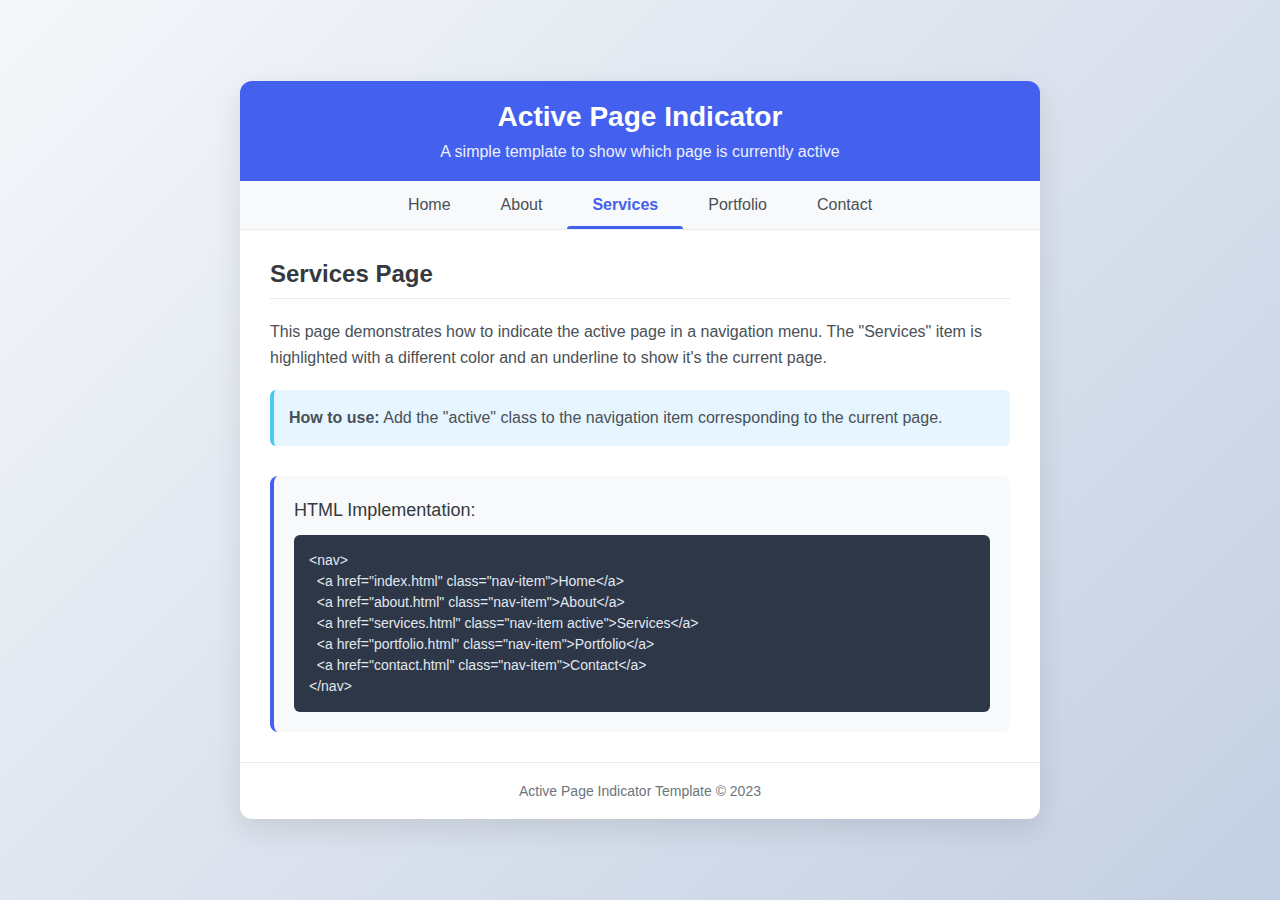
<file: templates/daily_exercise_documentation.html>
<!DOCTYPE html>
<html lang="en">
<head>
    <meta charset="UTF-8">
    <meta name="viewport" content="width=device-width, initial-scale=1.0">
    <title>Active Page Indicator</title>
    <style>
        * {
            margin: 0;
            padding: 0;
            box-sizing: border-box;
            font-family: 'Segoe UI', Tahoma, Geneva, Verdana, sans-serif;
        }
        
        body {
            background: linear-gradient(135deg, #f5f7fa 0%, #c3cfe2 100%);
            min-height: 100vh;
            display: flex;
            justify-content: center;
            align-items: center;
            padding: 20px;
        }
        
        .container {
            max-width: 800px;
            width: 100%;
            background: white;
            border-radius: 12px;
            box-shadow: 0 10px 30px rgba(0, 0, 0, 0.1);
            overflow: hidden;
        }
        
        header {
            background: #4361ee;
            color: white;
            padding: 20px;
            text-align: center;
        }
        
        h1 {
            font-size: 28px;
            margin-bottom: 10px;
        }
        
        .subtitle {
            font-size: 16px;
            opacity: 0.9;
        }
        
        .nav-container {
            background: #f8f9fa;
            padding: 0 20px;
            border-bottom: 1px solid #e9ecef;
        }
        
        nav {
            display: flex;
            justify-content: center;
        }
        
        .nav-item {
            padding: 15px 25px;
            text-decoration: none;
            color: #495057;
            font-weight: 500;
            position: relative;
            transition: all 0.3s ease;
        }
        
        .nav-item:hover {
            color: #4361ee;
            background: rgba(67, 97, 238, 0.05);
        }
        
        .nav-item.active {
            color: #4361ee;
            font-weight: 600;
        }
        
        .nav-item.active::after {
            content: '';
            position: absolute;
            bottom: 0;
            left: 0;
            width: 100%;
            height: 3px;
            background: #4361ee;
            border-radius: 3px 3px 0 0;
        }
        
        .content {
            padding: 30px;
            min-height: 300px;
        }
        
        .page-title {
            font-size: 24px;
            color: #343a40;
            margin-bottom: 20px;
            padding-bottom: 10px;
            border-bottom: 1px solid #e9ecef;
        }
        
        .page-content {
            line-height: 1.6;
            color: #495057;
        }
        
        .code-container {
            background: #f8f9fa;
            border-radius: 8px;
            padding: 20px;
            margin-top: 30px;
            border-left: 4px solid #4361ee;
        }
        
        .code-title {
            font-size: 18px;
            margin-bottom: 10px;
            color: #343a40;
        }
        
        pre {
            background: #2d3748;
            color: #e2e8f0;
            padding: 15px;
            border-radius: 6px;
            overflow-x: auto;
            font-size: 14px;
            line-height: 1.5;
        }
        
        .instructions {
            margin-top: 20px;
            padding: 15px;
            background: #e7f5ff;
            border-radius: 6px;
            border-left: 4px solid #4cc9f0;
        }
        
        footer {
            text-align: center;
            padding: 20px;
            color: #6c757d;
            font-size: 14px;
            border-top: 1px solid #e9ecef;
        }
        
        @media (max-width: 600px) {
            nav {
                flex-direction: column;
            }
            
            .nav-item {
                text-align: center;
                border-bottom: 1px solid #e9ecef;
            }
            
            .nav-item.active::after {
                height: 100%;
                width: 4px;
                left: 0;
                top: 0;
            }
        }
    </style>
</head>
<body>
    <div class="container">
        <header>
            <h1>Active Page Indicator</h1>
            <div class="subtitle">A simple template to show which page is currently active</div>
        </header>
        
        <div class="nav-container">
            <nav>
                <a href="#" class="nav-item">Home</a>
                <a href="#" class="nav-item">About</a>
                <a href="#" class="nav-item active">Services</a>
                <a href="#" class="nav-item">Portfolio</a>
                <a href="#" class="nav-item">Contact</a>
            </nav>
        </div>
        
        <div class="content">
            <h2 class="page-title">Services Page</h2>
            <div class="page-content">
                <p>This page demonstrates how to indicate the active page in a navigation menu. The "Services" item is highlighted with a different color and an underline to show it's the current page.</p>
                
                <div class="instructions">
                    <p><strong>How to use:</strong> Add the "active" class to the navigation item corresponding to the current page.</p>
                </div>
                
                <div class="code-container">
                    <div class="code-title">HTML Implementation:</div>
                    <pre>&lt;nav&gt;
  &lt;a href="index.html" class="nav-item"&gt;Home&lt;/a&gt;
  &lt;a href="about.html" class="nav-item"&gt;About&lt;/a&gt;
  &lt;a href="services.html" class="nav-item active"&gt;Services&lt;/a&gt;
  &lt;a href="portfolio.html" class="nav-item"&gt;Portfolio&lt;/a&gt;
  &lt;a href="contact.html" class="nav-item"&gt;Contact&lt;/a&gt;
&lt;/nav&gt;</pre>
                </div>
            </div>
        </div>
        
        <footer>
            <p>Active Page Indicator Template &copy; 2023</p>
        </footer>
    </div>

    <script>
        // Simple script to demonstrate active page switching
        document.addEventListener('DOMContentLoaded', function() {
            const navItems = document.querySelectorAll('.nav-item');
            
            navItems.forEach(item => {
                item.addEventListener('click', function(e) {
                    e.preventDefault();
                    
                    // Remove active class from all items
                    navItems.forEach(navItem => {
                        navItem.classList.remove('active');
                    });
                    
                    // Add active class to clicked item
                    this.classList.add('active');
                    
                    // Update page title to reflect the active page
                    const pageTitle = document.querySelector('.page-title');
                    pageTitle.textContent = this.textContent + ' Page';
                });
            });
        });
    </script>
</body>
</html>
</file>
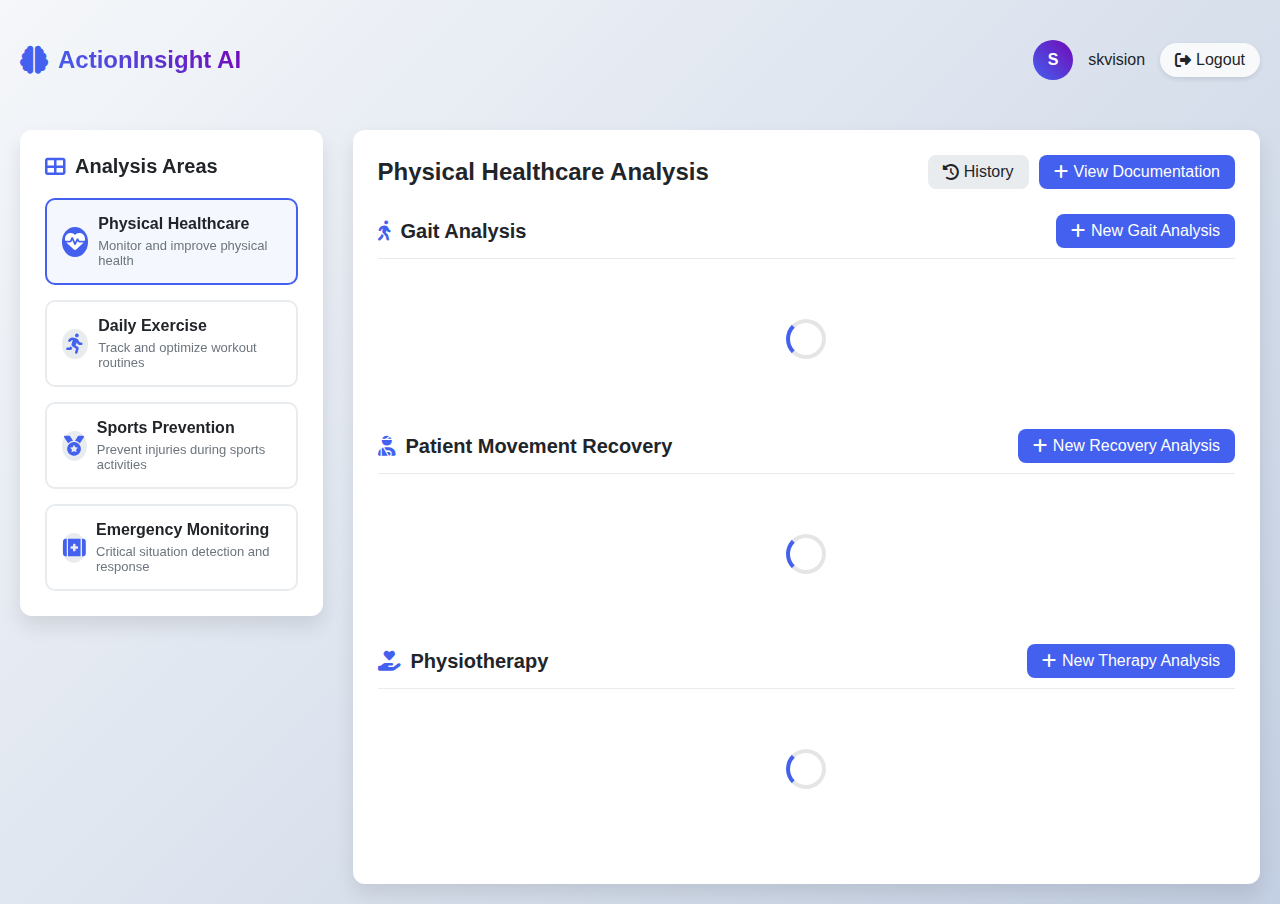
<file: templates/dashboard.html>
<!DOCTYPE html>
<html lang="en">
<head>
    <meta charset="UTF-8">
    <meta name="viewport" content="width=device-width, initial-scale=1.0">
    <title>ActionInsight AI | Dashboard</title>
    <link rel="stylesheet" href="https://cdnjs.cloudflare.com/ajax/libs/font-awesome/6.4.0/css/all.min.css">
    <style>
        :root {
            --primary: #4361ee;
            --primary-dark: #3a56d4;
            --secondary: #7209b7;
            --success: #4cc9f0;
            --warning: #f8961e;
            --danger: #e63946;
            --light: #f8f9fa;
            --dark: #212529;
            --gray: #6c757d;
            --light-gray: #e9ecef;
            --card-shadow: 0 10px 20px rgba(0, 0, 0, 0.1);
            --transition: all 0.3s ease;
            --border-radius: 12px;
        }

        * {
            margin: 0;
            padding: 0;
            box-sizing: border-box;
            font-family: 'Segoe UI', Tahoma, Geneva, Verdana, sans-serif;
        }

        body {
            background: linear-gradient(135deg, #f5f7fa 0%, #c3cfe2 100%);
            min-height: 100vh;
            color: var(--dark);
        }

        .container {
            max-width: 1400px;
            margin: 0 auto;
            padding: 20px;
        }

        /* Header Styles */
        header {
            display: flex;
            justify-content: space-between;
            align-items: center;
            padding: 20px 0;
            margin-bottom: 30px;
        }

        .logo {
            display: flex;
            align-items: center;
            gap: 10px;
        }

        .logo i {
            font-size: 28px;
            color: var(--primary);
        }

        .logo h1 {
            font-size: 24px;
            font-weight: 700;
            background: linear-gradient(45deg, var(--primary), var(--secondary));
            -webkit-background-clip: text;
            -webkit-text-fill-color: transparent;
        }

        .user-info {
            display: flex;
            align-items: center;
            gap: 15px;
        }

        .user-avatar {
            width: 40px;
            height: 40px;
            border-radius: 50%;
            background: linear-gradient(45deg, var(--primary), var(--secondary));
            display: flex;
            align-items: center;
            justify-content: center;
            color: white;
            font-weight: bold;
        }

        .logout-btn {
            background: var(--light);
            border: none;
            padding: 8px 15px;
            border-radius: 20px;
            cursor: pointer;
            display: flex;
            align-items: center;
            gap: 5px;
            font-weight: 500;
            transition: var(--transition);
            box-shadow: 0 2px 5px rgba(0, 0, 0, 0.1);
            text-decoration: none;
            color: inherit;
        }

        .logout-btn:hover {
            background: var(--primary);
            color: white;
        }

        /* Dashboard Content */
        .dashboard-content {
            display: grid;
            grid-template-columns: 1fr 3fr;
            gap: 30px;
        }

        /* Area Selection Panel */
        .area-selection {
            background: white;
            border-radius: var(--border-radius);
            padding: 25px;
            box-shadow: var(--card-shadow);
            height: fit-content;
            position: sticky;
            top: 20px;
        }

        .area-selection h2 {
            margin-bottom: 20px;
            font-size: 20px;
            color: var(--dark);
            display: flex;
            align-items: center;
            gap: 10px;
        }

        .area-selection h2 i {
            color: var(--primary);
        }

        .area-options {
            display: flex;
            flex-direction: column;
            gap: 15px;
        }

        .area-option {
            padding: 15px;
            border-radius: 10px;
            cursor: pointer;
            transition: var(--transition);
            border: 2px solid var(--light-gray);
            display: flex;
            align-items: center;
            gap: 10px;
        }

        .area-option:hover {
            border-color: var(--primary);
            transform: translateY(-3px);
        }

        .area-option.active {
            border-color: var(--primary);
            background: rgba(67, 97, 238, 0.05);
        }

        .area-option i {
            font-size: 20px;
            width: 30px;
            height: 30px;
            display: flex;
            align-items: center;
            justify-content: center;
            border-radius: 50%;
            background: var(--light-gray);
            color: var(--primary);
        }

        .area-option.active i {
            background: var(--primary);
            color: white;
        }

        .area-option h3 {
            font-size: 16px;
            margin-bottom: 5px;
        }

        .area-option p {
            font-size: 13px;
            color: var(--gray);
        }

        /* Main Dashboard Area */
        .dashboard-main {
            background: white;
            border-radius: var(--border-radius);
            padding: 25px;
            box-shadow: var(--card-shadow);
            min-height: 500px;
        }

        .dashboard-header {
            display: flex;
            justify-content: space-between;
            align-items: center;
            margin-bottom: 25px;
        }

        .dashboard-title {
            font-size: 24px;
            font-weight: 700;
            color: var(--dark);
        }

        .dashboard-actions {
            display: flex;
            gap: 10px;
        }

        .action-btn {
            padding: 8px 15px;
            border-radius: 8px;
            border: none;
            cursor: pointer;
            display: flex;
            align-items: center;
            gap: 5px;
            font-weight: 500;
            transition: var(--transition);
            text-decoration: none;
            color: inherit;
        }

        .primary-btn {
            background: var(--primary);
            color: white;
        }

        .primary-btn:hover {
            background: var(--primary-dark);
            transform: translateY(-2px);
        }

        .secondary-btn {
            background: var(--light-gray);
            color: var(--dark);
        }

        .secondary-btn:hover {
            background: #dcdcdc;
        }

        /* Area Content */
        .area-content {
            display: none;
        }

        .area-content.active {
            display: block;
            animation: fadeIn 0.5s ease;
        }

        @keyframes fadeIn {
            from { opacity: 0; transform: translateY(10px); }
            to { opacity: 1; transform: translateY(0); }
        }

        .welcome-message {
            text-align: center;
            padding: 40px 20px;
        }

        .welcome-message i {
            font-size: 60px;
            color: var(--primary);
            margin-bottom: 20px;
        }

        .welcome-message h2 {
            font-size: 28px;
            margin-bottom: 10px;
            color: var(--dark);
        }

        .welcome-message p {
            color: var(--gray);
            max-width: 600px;
            margin: 0 auto 30px;
            line-height: 1.6;
        }

        /* Subsection Styles */
        .subsection-container {
            margin-bottom: 30px;
        }

        .subsection-header {
            display: flex;
            justify-content: space-between;
            align-items: center;
            margin-bottom: 20px;
            padding-bottom: 10px;
            border-bottom: 1px solid var(--light-gray);
        }

        .subsection-title {
            font-size: 20px;
            font-weight: 600;
            color: var(--dark);
            display: flex;
            align-items: center;
            gap: 10px;
        }

        .subsection-title i {
            color: var(--primary);
        }

        .subsection-actions {
            display: flex;
            gap: 10px;
        }

        .subsection-grid {
            display: grid;
            grid-template-columns: repeat(auto-fill, minmax(300px, 1fr));
            gap: 20px;
        }

        /* Report Cards */
        .reports-grid {
            display: grid;
            grid-template-columns: repeat(auto-fill, minmax(300px, 1fr));
            gap: 20px;
        }

        .report-card {
            background: var(--light);
            border-radius: 10px;
            padding: 20px;
            transition: var(--transition);
            border-left: 4px solid var(--primary);
            position: relative;
            overflow: hidden;
        }

        .report-card:hover {
            transform: translateY(-5px);
            box-shadow: 0 5px 15px rgba(0, 0, 0, 0.1);
        }

        .report-header {
            display: flex;
            justify-content: space-between;
            align-items: center;
            margin-bottom: 15px;
        }

        .report-title {
            font-weight: 600;
            font-size: 16px;
        }

        .report-date {
            font-size: 12px;
            color: var(--gray);
        }

        .report-metrics {
            display: flex;
            justify-content: space-between;
            margin-bottom: 15px;
        }

        .metric {
            text-align: center;
        }

        .metric-value {
            font-size: 24px;
            font-weight: 700;
            color: var(--primary);
        }

        .metric-label {
            font-size: 12px;
            color: var(--gray);
        }

        .report-actions {
            display: flex;
            gap: 10px;
        }

        .report-btn {
            padding: 5px 10px;
            border-radius: 5px;
            border: none;
            cursor: pointer;
            font-size: 12px;
            transition: var(--transition);
            text-decoration: none;
            color: inherit;
            display: inline-block;
        }

        .view-btn {
            background: var(--primary);
            color: white;
        }

        .view-btn:hover {
            background: var(--primary-dark);
        }

        .share-btn {
            background: var(--light-gray);
            color: var(--dark);
        }

        .share-btn:hover {
            background: #dcdcdc;
        }

        /* No Reports Message */
        .no-reports {
            text-align: center;
            padding: 40px 20px;
            color: var(--gray);
            grid-column: 1 / -1;
        }

        .no-reports i {
            font-size: 50px;
            margin-bottom: 15px;
            opacity: 0.5;
        }

        /* Loading Spinner */
        .loading {
            display: flex;
            justify-content: center;
            align-items: center;
            padding: 40px;
            grid-column: 1 / -1;
        }

        .spinner {
            width: 40px;
            height: 40px;
            border: 4px solid rgba(0, 0, 0, 0.1);
            border-left-color: var(--primary);
            border-radius: 50%;
            animation: spin 1s linear infinite;
        }

        @keyframes spin {
            to { transform: rotate(360deg); }
        }

        /* Progress Bars */
        .progress-container {
            margin: 15px 0;
        }

        .progress-label {
            display: flex;
            justify-content: space-between;
            margin-bottom: 5px;
            font-size: 14px;
        }

        .progress-bar {
            height: 8px;
            background-color: var(--light-gray);
            border-radius: 4px;
            overflow: hidden;
        }

        .progress-fill {
            height: 100%;
            background-color: var(--primary);
            border-radius: 4px;
            transition: width 0.5s ease;
        }

        /* Status Indicators */
        .status-indicator {
            display: inline-flex;
            align-items: center;
            gap: 5px;
            padding: 4px 10px;
            border-radius: 20px;
            font-size: 12px;
            font-weight: 600;
        }

        .status-good {
            background-color: rgba(76, 201, 240, 0.2);
            color: #4cc9f0;
        }

        .status-warning {
            background-color: rgba(248, 150, 30, 0.2);
            color: #f8961e;
        }

        .status-critical {
            background-color: rgba(230, 57, 70, 0.2);
            color: #e63946;
        }

        /* Responsive Design */
        @media (max-width: 992px) {
            .dashboard-content {
                grid-template-columns: 1fr;
            }
            
            .area-selection {
                order: 2;
                position: static;
            }
            
            .dashboard-main {
                order: 1;
            }
        }

        @media (max-width: 768px) {
            .subsection-grid, .reports-grid {
                grid-template-columns: 1fr;
            }
        }

        @media (max-width: 576px) {
            header {
                flex-direction: column;
                gap: 15px;
                text-align: center;
            }
            
            .subsection-header, .dashboard-header {
                flex-direction: column;
                gap: 15px;
                align-items: flex-start;
            }
            
            .subsection-actions, .dashboard-actions {
                width: 100%;
                justify-content: space-between;
            }
        }
    </style>
</head>
<body>
    <div class="container">
        <header>
            <div class="logo">
                <i class="fas fa-brain"></i>
                <h1>ActionInsight AI</h1>
            </div>
            <div class="user-info">
                <div class="user-avatar" id="userAvatar">JD</div>
                <span id="userName">John Doe</span>
                <a href="index" class="logout-btn">
                    <i class="fas fa-sign-out-alt"></i> Logout
                </a>
            </div>
        </header>

        <div class="dashboard-content">
            <div class="area-selection">
                <h2><i class="fas fa-th-large"></i> Analysis Areas</h2>
                <div class="area-options">
                    <div class="area-option active" data-area="physical_healthcare">
                        <i class="fas fa-heartbeat"></i>
                        <div>
                            <h3>Physical Healthcare</h3>
                            <p>Monitor and improve physical health</p>
                        </div>
                    </div>
                    <div class="area-option" data-area="daily_exercise">
                        <i class="fas fa-running"></i>
                        <div>
                            <h3>Daily Exercise</h3>
                            <p>Track and optimize workout routines</p>
                        </div>
                    </div>
                    <div class="area-option" data-area="sports_prevention">
                        <i class="fas fa-medal"></i>
                        <div>
                            <h3>Sports Prevention</h3>
                            <p>Prevent injuries during sports activities</p>
                        </div>
                    </div>
                    <div class="area-option" data-area="emergency_monitoring">
                        <i class="fas fa-first-aid"></i>
                        <div>
                            <h3>Emergency Monitoring</h3>
                            <p>Critical situation detection and response</p>
                        </div>
                    </div>
                </div>
            </div>

            <div class="dashboard-main">
                <div class="dashboard-header">
                    <h2 class="dashboard-title" id="areaTitle">Physical Healthcare Analysis</h2>
                    <div class="dashboard-actions" id="dashboardActions">
                        <a href="/history?area=physical_healthcare" class="action-btn secondary-btn">
                            <i class="fas fa-history"></i> History
                        </a>
                        <a href="/new-analysis?area=physical_healthcare" class="action-btn primary-btn">
                            <i class="fas fa-plus"></i> View Documentation
                        </a>
                    </div>
                </div>

                <div class="area-content active" id="welcome-content">
                    <div class="welcome-message">
                        <i class="fas fa-chart-line"></i>
                        <h2>Welcome to Your Dashboard</h2>
                        <p>Select an analysis area to view your reports or start a new analysis. Your insights and movement reports will help you optimize your activities and prevent injuries.</p>
                        <a href="dashboard" class="action-btn primary-btn">
                            <i class="fas fa-play-circle"></i> Start Your First Analysis
                        </a>
                    </div>
                </div>

                <div class="area-content" id="physical_healthcare-content">
                    <div class="subsection-container">
                        <div class="subsection-header">
                            <h3 class="subsection-title"><i class="fas fa-walking"></i> Gait Analysis</h3>
                            <div class="subsection-actions">
                                <a href="gait_analysis" class="action-btn primary-btn">
                                    <i class="fas fa-plus"></i> New Gait Analysis
                                </a>
                            </div>
                        </div>
                        <div id="gait_analysis-reports" class="subsection-grid">
                            <div class="loading">
                                <div class="spinner"></div>
                            </div>
                        </div>
                    </div>

                    <div class="subsection-container">
                        <div class="subsection-header">
                            <h3 class="subsection-title"><i class="fas fa-user-injured"></i> Patient Movement Recovery</h3>
                            <div class="subsection-actions">
                                <a href="recovery" class="action-btn primary-btn">
                                    <i class="fas fa-plus"></i> New Recovery Analysis
                                </a>
                            </div>
                        </div>
                        <div id="patient_movement_recovery-reports" class="subsection-grid">
                            <div class="loading">
                                <div class="spinner"></div>
                            </div>
                        </div>
                    </div>

                    <div class="subsection-container">
                        <div class="subsection-header">
                            <h3 class="subsection-title"><i class="fas fa-hand-holding-heart"></i> Physiotherapy</h3>
                            <div class="subsection-actions">
                                <a href="therapy" class="action-btn primary-btn">
                                    <i class="fas fa-plus"></i> New Therapy Analysis
                                </a>
                            </div>
                        </div>
                        <div id="physiotherapy-reports" class="subsection-grid">
                            <div class="loading">
                                <div class="spinner"></div>
                            </div>
                        </div>
                    </div>
                </div>

                <div class="area-content" id="daily_exercise-content">
                    <div class="content-header">
                        <h3 class="content-title">Daily Exercise Reports</h3>
                        <div class="content-actions">
                            <a href="/history?area=daily_exercise" class="action-btn secondary-btn">
                                <i class="fas fa-history"></i> Full History
                            </a>
                            <a href="daily_exercise" class="action-btn primary-btn">
                                <i class="fas fa-plus"></i> New Analysis
                            </a>
                        </div>
                    </div>
                    <div id="daily_exercise-reports" class="reports-grid">
                        <div class="loading">
                            <div class="spinner"></div>
                        </div>
                    </div>
                </div>

                <div class="area-content" id="sports_prevention-content">
                    <div class="content-header">
                        <h3 class="content-title">Sports Prevention Analysis</h3>
                        <div class="content-actions">
                            <a href="/history?area=sports_prevention" class="action-btn secondary-btn">
                                <i class="fas fa-history"></i> Full History
                            </a>
                            <a href="sports_prevention" class="action-btn primary-btn">
                                <i class="fas fa-plus"></i> New Analysis
                            </a>
                        </div>
                    </div>
                    <div id="sports_prevention-reports" class="reports-grid">
                        <div class="loading">
                            <div class="spinner"></div>
                        </div>
                    </div>
                </div>

                <div class="area-content" id="emergency_monitoring-content">
                    <div class="content-header">
                        <h3 class="content-title">Emergency Monitoring</h3>
                        <div class="content-actions">
                            <a href="/history?area=emergency_monitoring" class="action-btn secondary-btn">
                                <i class="fas fa-history"></i> Alert History
                            </a>
                            <a href="emergency_monitoring" class="action-btn primary-btn">
                                <i class="fas fa-plus"></i> Live monitor
                            </a>
                        </div>
                    </div>
                    <div id="emergency_monitoring-reports" class="reports-grid">
                        <div class="loading">
                            <div class="spinner"></div>
                        </div>
                    </div>
                </div>
            </div>
        </div>
    </div>

    <script>
        // Simulate user data (in a real app, this would come from your backend)
        const userData = {
            id: "user123",
            name: "skvision",
            selectedArea: "physical_healthcare",
        };

        // Simulated database with user history
        const userHistory = {
            user123: {
                physical_healthcare: {
                    gait_analysis: [
                        {
                            id: "report001",
                            title: "Walking Pattern Analysis",
                            date: "2023-06-15",
                            accuracy: 92,
                            improvements: 15,
                            alerts: 3,
                            symmetry: 87,
                            stepLength: "Normal",
                            status: "Good"
                        },
                        {
                            id: "report002",
                            title: "Running Gait Assessment",
                            date: "2023-06-10",
                            accuracy: 87,
                            improvements: 12,
                            alerts: 2,
                            symmetry: 78,
                            stepLength: "Slightly Short",
                            status: "Warning"
                        }
                    ],
                    patient_movement_recovery: [
                        {
                            id: "report003",
                            title: "Post-Surgery Mobility",
                            date: "2023-06-12",
                            accuracy: 85,
                            improvements: 8,
                            alerts: 1,
                            recoveryProgress: 65,
                            painLevel: "Low",
                            status: "Good"
                        }
                    ],
                    physiotherapy: [
                        {
                            id: "report004",
                            title: "Shoulder Rehabilitation",
                            date: "2023-06-08",
                            accuracy: 91,
                            improvements: 10,
                            alerts: 2,
                            rangeOfMotion: "75%",
                            painLevel: "Moderate",
                            status: "Warning"
                        },
                        {
                            id: "report005",
                            title: "Knee Therapy Session",
                            date: "2023-06-05",
                            accuracy: 88,
                            improvements: 12,
                            alerts: 0,
                            rangeOfMotion: "90%",
                            painLevel: "Low",
                            status: "Good"
                        }
                    ]
                },
                daily_exercise: [
                    {
                        id: "report006",
                        title: "Morning Workout Analysis",
                        date: "2023-06-14",
                        minutes: 45,
                        formScore: 95,
                        tips: 3,
                        calories: 320,
                        intensity: "High"
                    },
                    {
                        id: "report007",
                        title: "Evening Yoga Session",
                        date: "2023-06-12",
                        minutes: 30,
                        formScore: 88,
                        tips: 5,
                        calories: 180,
                        intensity: "Medium"
                    }
                ],
                sports_prevention: [
                    {
                        id: "report008",
                        title: "Basketball Game Analysis",
                        date: "2023-06-08",
                        accuracy: 91,
                        risks: 4,
                        recommendations: 7,
                        fatigueLevel: "Medium",
                        injuryRisk: "Low"
                    }
                ],
                emergency_monitoring: [
                    {
                        id: "report009",
                        title: "Fall Detection Alert",
                        date: "2023-06-03",
                        severity: "High",
                        responseTime: "2.3s",
                        status: "Resolved",
                        location: "Living Room",
                        assistanceRequired: true
                    }
                ]
            }
        };

        // DOM Elements
        const userAvatar = document.getElementById('userAvatar');
        const userName = document.getElementById('userName');
        const areaOptions = document.querySelectorAll('.area-option');
        const areaContents = document.querySelectorAll('.area-content');
        const areaTitle = document.getElementById('areaTitle');
        const welcomeContent = document.getElementById('welcome-content');
        const dashboardActions = document.getElementById('dashboardActions');

        // Initialize dashboard with user data
        function initDashboard() {
            // Set user info
            userName.textContent = userData.name;
            userAvatar.textContent = getInitials(userData.name);
            
            // Check if user has a selected area
            if (userData.selectedArea) {
                // Hide welcome message
                welcomeContent.classList.remove('active');
                
                // Activate the selected area
                activateArea(userData.selectedArea);
            } else {
                // Show welcome message for new users
                welcomeContent.classList.add('active');
                // Hide dashboard actions on welcome screen
                dashboardActions.style.display = 'none';
            }
        }

        // Get initials from name
        function getInitials(name) {
            return name.split(' ').map(word => word[0]).join('').toUpperCase();
        }

        // Activate a specific area
        function activateArea(areaId) {
            // Update area options
            areaOptions.forEach(option => {
                if (option.dataset.area === areaId) {
                    option.classList.add('active');
                } else {
                    option.classList.remove('active');
                }
            });
            
            // Update area content
            areaContents.forEach(content => {
                if (content.id === `${areaId}-content`) {
                    content.classList.add('active');
                } else {
                    content.classList.remove('active');
                }
            });
            
            // Hide welcome content
            welcomeContent.classList.remove('active');
            
            // Show dashboard actions
            dashboardActions.style.display = 'flex';
            
            // Update area title
            const areaTitles = {
                physical_healthcare: "Physical Healthcare Analysis",
                daily_exercise: "Daily Exercise Analysis",
                sports_prevention: "Sports Prevention Analysis",
                emergency_monitoring: "Emergency Monitoring"
            };
            
            areaTitle.textContent = areaTitles[areaId] || "Analysis Dashboard";
            
            // Update action buttons with area-specific URLs
            const historyBtn = dashboardActions.querySelector('.secondary-btn');
            const Documentation = dashboardActions.querySelector('.primary-btn');
            
            historyBtn.href = `/${areaId}_history`;
            Documentation.href = `/${areaId}_documentation`;
            
            // Load user history for this area
            loadUserHistory(areaId);
            
            // In a real app, you would save the selected area to the user's profile
            userData.selectedArea = areaId;
            console.log(`Area ${areaId} selected and saved for user ${userData.id}`);
        }

        // Load user history from database
        function loadUserHistory(areaId) {
            // For physical healthcare, we need to load each subsection
            if (areaId === 'physical_healthcare') {
                const subsections = ['gait_analysis', 'patient_movement_recovery', 'physiotherapy'];
                subsections.forEach(subsection => {
                    const reportsContainer = document.getElementById(`${subsection}-reports`);
                    
                    // Show loading spinner
                    reportsContainer.innerHTML = '<div class="loading"><div class="spinner"></div></div>';
                    
                    // Simulate API call delay
                    setTimeout(() => {
                        const userId = userData.id;
                        const userReports = userHistory[userId] && userHistory[userId][areaId] ? 
                                           userHistory[userId][areaId][subsection] : [];
                        
                        if (userReports && userReports.length > 0) {
                            displayReports(subsection, userReports, true);
                        } else {
                            displayNoReports(subsection, true);
                        }
                    }, 800);
                });
            } else {
                // For other areas, use the standard approach
                const reportsContainer = document.getElementById(`${areaId}-reports`);
                
                // Show loading spinner
                reportsContainer.innerHTML = '<div class="loading"><div class="spinner"></div></div>';
                
                // Simulate API call delay
                setTimeout(() => {
                    const userId = userData.id;
                    const userReports = userHistory[userId] ? userHistory[userId][areaId] : [];
                    
                    if (userReports && userReports.length > 0) {
                        displayReports(areaId, userReports, false);
                    } else {
                        displayNoReports(areaId, false);
                    }
                }, 800);
            }
        }

        // Display reports in the UI
        function displayReports(areaId, reports, isSubsection = false) {
            const reportsContainer = document.getElementById(`${areaId}-reports`);
            
            let reportsHTML = '';
            
            reports.forEach(report => {
                if (areaId === 'daily_exercise') {
                    reportsHTML += `
                        <div class="report-card">
                            <div class="report-header">
                                <div class="report-title">${report.title}</div>
                                <div class="report-date">${formatDate(report.date)}</div>
                            </div>
                            <div class="report-metrics">
                                <div class="metric">
                                    <div class="metric-value">${report.minutes}</div>
                                    <div class="metric-label">Minutes</div>
                                </div>
                                <div class="metric">
                                    <div class="metric-value">${report.formScore}%</div>
                                    <div class="metric-label">Form Score</div>
                                </div>
                                <div class="metric">
                                    <div class="metric-value">${report.tips}</div>
                                    <div class="metric-label">Tips</div>
                                </div>
                            </div>
                            <div class="progress-container">
                                <div class="progress-label">
                                    <span>Intensity: ${report.intensity}</span>
                                    <span>${report.calories} calories</span>
                                </div>
                                <div class="progress-bar">
                                    <div class="progress-fill" style="width: ${getIntensityWidth(report.intensity)}"></div>
                                </div>
                            </div>
                            <div class="report-actions">
                                <a href="/report/${report.id}" class="report-btn view-btn">View Report</a>
                                <a href="/share/${report.id}" class="report-btn share-btn">Share</a>
                            </div>
                        </div>
                    `;
                } else if (areaId === 'emergency_monitoring') {
                    reportsHTML += `
                        <div class="report-card">
                            <div class="report-header">
                                <div class="report-title">${report.title}</div>
                                <div class="report-date">${formatDate(report.date)}</div>
                            </div>
                            <div class="report-metrics">
                                <div class="metric">
                                    <div class="metric-value" style="color: ${getSeverityColor(report.severity)}">${report.severity}</div>
                                    <div class="metric-label">Severity</div>
                                </div>
                                <div class="metric">
                                    <div class="metric-value">${report.responseTime}</div>
                                    <div class="metric-label">Response Time</div>
                                </div>
                                <div class="metric">
                                    <div class="metric-value">${report.status}</div>
                                    <div class="metric-label">Status</div>
                                </div>
                            </div>
                            <div class="progress-container">
                                <div class="progress-label">
                                    <span>Location: ${report.location}</span>
                                    <span>${report.assistanceRequired ? 'Assistance Required' : 'Self-Resolved'}</span>
                                </div>
                            </div>
                            <div class="report-actions">
                                <a href="/report/${report.id}" class="report-btn view-btn">View Details</a>
                                <a href="/share/${report.id}" class="report-btn share-btn">Share</a>
                            </div>
                        </div>
                    `;
                } else if (isSubsection) {
                    // For physical healthcare subsections
                    reportsHTML += `
                        <div class="report-card">
                            <div class="report-header">
                                <div class="report-title">${report.title}</div>
                                <div class="report-date">${formatDate(report.date)}</div>
                            </div>
                            <div class="report-metrics">
                                <div class="metric">
                                    <div class="metric-value">${report.accuracy}%</div>
                                    <div class="metric-label">Accuracy</div>
                                </div>
                                <div class="metric">
                                    <div class="metric-value">${report.improvements}</div>
                                    <div class="metric-label">Improvements</div>
                                </div>
                                <div class="metric">
                                    <div class="metric-value">${report.alerts}</div>
                                    <div class="metric-label">Alerts</div>
                                </div>
                            </div>
                            <div class="progress-container">
                                <div class="progress-label">
                                    <span>Status</span>
                                    <span class="status-indicator ${getStatusClass(report.status)}">${report.status}</span>
                                </div>
                                <div class="progress-bar">
                                    <div class="progress-fill" style="width: ${areaId === 'patient_movement_recovery' ? report.recoveryProgress : report.symmetry || report.rangeOfMotion}%"></div>
                                </div>
                            </div>
                            <div class="report-actions">
                                <a href="/report/${report.id}" class="report-btn view-btn">View Report</a>
                                <a href="/share/${report.id}" class="report-btn share-btn">Share</a>
                            </div>
                        </div>
                    `;
                } else {
                    // For sports prevention
                    reportsHTML += `
                        <div class="report-card">
                            <div class="report-header">
                                <div class="report-title">${report.title}</div>
                                <div class="report-date">${formatDate(report.date)}</div>
                            </div>
                            <div class="report-metrics">
                                <div class="metric">
                                    <div class="metric-value">${report.accuracy}%</div>
                                    <div class="metric-label">Accuracy</div>
                                </div>
                                <div class="metric">
                                    <div class="metric-value">${report.recommendations}</div>
                                    <div class="metric-label">Recommendations</div>
                                </div>
                                <div class="metric">
                                    <div class="metric-value">${report.risks}</div>
                                    <div class="metric-label">Risks</div>
                                </div>
                            </div>
                            <div class="progress-container">
                                <div class="progress-label">
                                    <span>Fatigue Level: ${report.fatigueLevel}</span>
                                    <span>Injury Risk: ${report.injuryRisk}</span>
                                </div>
                                <div class="progress-bar">
                                    <div class="progress-fill" style="width: ${getRiskWidth(report.injuryRisk)}"></div>
                                </div>
                            </div>
                            <div class="report-actions">
                                <a href="/report/${report.id}" class="report-btn view-btn">View Report</a>
                                <a href="/share/${report.id}" class="report-btn share-btn">Share</a>
                            </div>
                        </div>
                    `;
                }
            });
            
            reportsContainer.innerHTML = reportsHTML;
        }

        // Display no reports message
        function displayNoReports(areaId, isSubsection = false) {
            const reportsContainer = document.getElementById(`${areaId}-reports`);
            
            const areaNames = {
                physical_healthcare: "Physical Healthcare",
                daily_exercise: "Daily Exercise",
                sports_prevention: "Sports Prevention",
                emergency_monitoring: "Emergency Monitoring",
                gait_analysis: "Gait Analysis",
                patient_movement_recovery: "Patient Movement Recovery",
                physiotherapy: "Physiotherapy"
            };
            
            reportsContainer.innerHTML = `
                <div class="no-reports">
                    <i class="fas fa-${getAreaIcon(areaId)}"></i>
                    <h3>No ${areaNames[areaId]} Reports Yet</h3>
                    <p>Start your first analysis to get insights and recommendations.</p>
                    <a href="/new-analysis?area=physical_healthcare&subsection=${areaId}" class="action-btn primary-btn" style="margin-top: 20px;">
                        <i class="fas fa-plus"></i> Create First Report
                    </a>
                </div>
            `;
        }

        // Helper function to format date
        function formatDate(dateString) {
            const options = { year: 'numeric', month: 'short', day: 'numeric' };
            return new Date(dateString).toLocaleDateString('en-US', options);
        }

        // Helper function to get severity color
        function getSeverityColor(severity) {
            switch(severity.toLowerCase()) {
                case 'high': return '#e63946';
                case 'medium': return '#f4a261';
                case 'low': return '#2a9d8f';
                default: return '#4361ee';
            }
        }

        // Helper function to get area icon
        function getAreaIcon(areaId) {
            switch(areaId) {
                case 'physical_healthcare': return 'heartbeat';
                case 'daily_exercise': return 'running';
                case 'sports_prevention': return 'medal';
                case 'emergency_monitoring': return 'first-aid';
                case 'gait_analysis': return 'walking';
                case 'patient_movement_recovery': return 'user-injured';
                case 'physiotherapy': return 'hand-holding-heart';
                default: return 'chart-line';
            }
        }

        // Helper function to get intensity width for progress bar
        function getIntensityWidth(intensity) {
            switch(intensity.toLowerCase()) {
                case 'high': return '100%';
                case 'medium': return '70%';
                case 'low': return '40%';
                default: return '50%';
            }
        }

        // Helper function to get risk width for progress bar
        function getRiskWidth(risk) {
            switch(risk.toLowerCase()) {
                case 'high': return '100%';
                case 'medium': return '70%';
                case 'low': return '40%';
                default: return '50%';
            }
        }

        // Helper function to get status class
        function getStatusClass(status) {
            switch(status.toLowerCase()) {
                case 'good': return 'status-good';
                case 'warning': return 'status-warning';
                case 'critical': return 'status-critical';
                default: return 'status-good';
            }
        }

        // Event listeners for area selection
        areaOptions.forEach(option => {
            option.addEventListener('click', () => {
                const areaId = option.dataset.area;
                activateArea(areaId);
            });
        });

        // Initialize the dashboard when the page loads
        document.addEventListener('DOMContentLoaded', initDashboard);
    </script>
</body>
</html>
</file>
